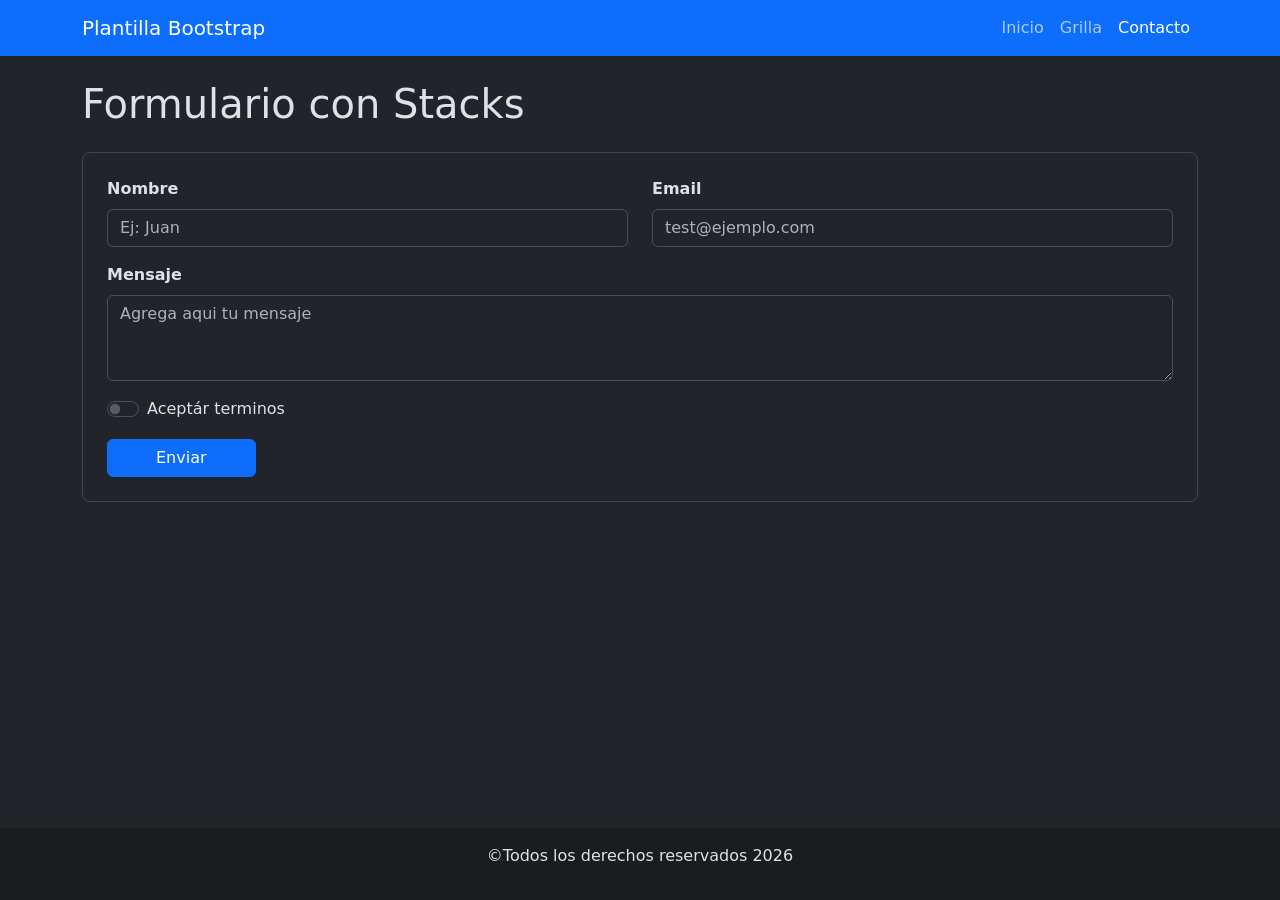
<file: pages/contactos.html>
<!doctype html>
<html lang="es" data-bs-theme="dark">
  <head>
    <meta charset="UTF-8" />
    <meta name="viewport" content="width=device-width, initial-scale=1.0" />
    <meta name="description" content="Practica plantillas Bootstrap" />
    <meta name="auth" content="Sandoval Francisco" />
    <link
      href="https://cdn.jsdelivr.net/npm/bootstrap@5.3.8/dist/css/bootstrap.min.css"
      rel="stylesheet"
      integrity="sha384-sRIl4kxILFvY47J16cr9ZwB07vP4J8+LH7qKQnuqkuIAvNWLzeN8tE5YBujZqJLB"
      crossorigin="anonymous"
    />
    <link rel="stylesheet" href="../css/style.css" />
    <title>Plantilla Bootstrap</title>
  </head>
  <body>
    <header>
      <nav class="navbar bg-primary navbar-expand-lg">
        <div class="container">
          <a href="../index.html" class="navbar-brand">Plantilla Bootstrap</a>
          <button
            class="navbar-toggler"
            data-bs-toggle="collapse"
            data-bs-target="#opcionesMenu"
          >
            <span class="navbar-toggler-icon"></span>
          </button>
          <div class="navbar-collapse collapse" id="opcionesMenu">
            <ul class="navbar-nav ms-auto mb-2 mb-lg-0">
              <li class="nav-item">
                <a class="nav-link" href="../index.html">Inicio</a>
              </li>
              <li class="nav-item">
                <a class="nav-link" href="./grilla.html">Grilla</a>
              </li>
              <li class="nav-item">
                <a class="nav-link active" href="./contactos.html"
                  >Contacto</a
                >
              </li>
            </ul>
          </div>
        </div>
      </nav>
    </header>
    <main>
      <section class="container justify-content-center">
        <h1 class="my-4 ">Formulario con Stacks</h1>
        <div
          class="container border border-secondary-subtle rounded-3 p-4"
        >
          <form>
            <div class="row">
              <div class="col-md-6 mb-3">
                <label for="textInput" class="form-label fw-bold">Nombre</label>
                <input
                  type="text"
                  id="textInupt"
                  class="form-control"
                  placeholder="Ej: Juan"
                />
              </div>
              <div class="col-md-6 mb-3">
                <label for="exampleInputEmail1" class="form-label fw-bold"
                  >Email</label
                >
                <input
                  type="email"
                  class="form-control"
                  id="exampleInputEmail1"
                  placeholder="test@ejemplo.com"
                />
              </div>
            </div>
            <div class="mb-3">
              <label for="FormControlTextArea" class="form-label fw-bold"
                >Mensaje</label
              >
              <textarea
                class="form-control"
                id="FormControlTextArea"
                rows="3"
                placeholder="Agrega aqui tu mensaje"
              ></textarea>
            </div>
            <div class="form-check form-switch">
              <input
                class="form-check-input"
                type="checkbox"
                role="switch"
                id="switchCheckDefault"
              />
              <label class="form-check-label mb-3" for="switchCheckDefault"
                >Aceptár terminos</label
              >
            </div>
            <button class="btn btn-primary px-5" type="submit">Enviar</button>
          </form>
        </div>
      </section>
    </main>
    <footer class="text-center bg-dark-subtle py-3">
      <p>&copy;Todos los derechos reservados 2026</p>
    </footer>
    <script
      src="https://cdn.jsdelivr.net/npm/bootstrap@5.3.8/dist/js/bootstrap.bundle.min.js"
      integrity="sha384-FKyoEForCGlyvwx9Hj09JcYn3nv7wiPVlz7YYwJrWVcXK/BmnVDxM+D2scQbITxI"
      crossorigin="anonymous"
    ></script>
  </body>
</html>
</file>
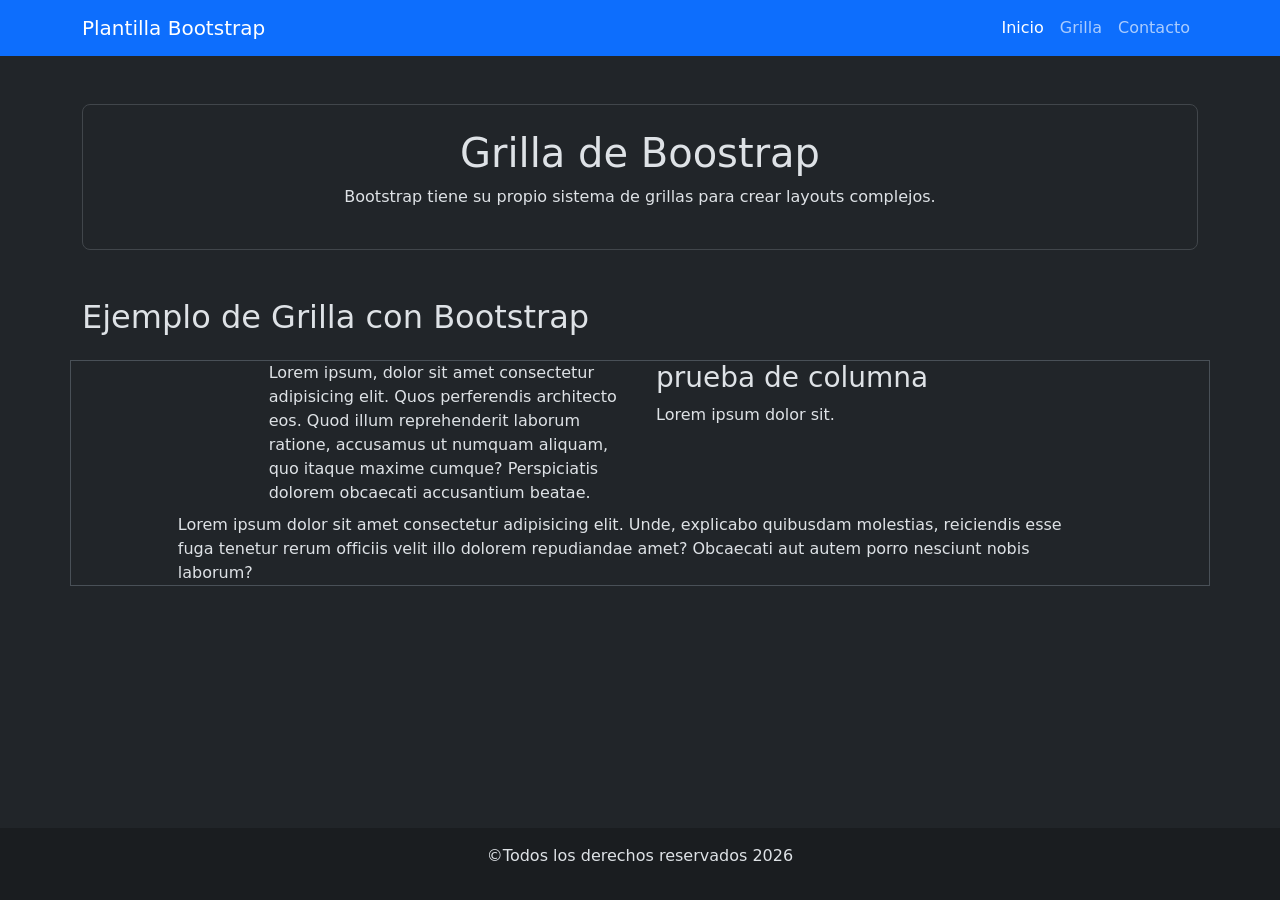
<file: pages/grilla.html>
<!doctype html>
<html lang="es" data-bs-theme="dark">
  <head>
    <meta charset="UTF-8" />
    <meta name="viewport" content="width=device-width, initial-scale=1.0" />
    <meta name="description" content="Practica plantillas Bootstrap" />
    <meta name="auth" content="Sandoval Francisco" />
    <link
      href="https://cdn.jsdelivr.net/npm/bootstrap@5.3.8/dist/css/bootstrap.min.css"
      rel="stylesheet"
      integrity="sha384-sRIl4kxILFvY47J16cr9ZwB07vP4J8+LH7qKQnuqkuIAvNWLzeN8tE5YBujZqJLB"
      crossorigin="anonymous"
    />
    <link rel="stylesheet" href="../css/style.css" />
    <title>Plantilla Bootstrap</title>
  </head>
  <body>
    <header>
      <nav class="navbar bg-primary navbar-expand-lg">
        <div class="container">
          <a href="../index.html" class="navbar-brand">Plantilla Bootstrap</a>
          <button
            class="navbar-toggler"
            data-bs-toggle="collapse"
            data-bs-target="#opcionesMenu"
          >
            <span class="navbar-toggler-icon"></span>
          </button>
          <div class="navbar-collapse collapse" id="opcionesMenu">
            <ul class="navbar-nav ms-auto mb-2 mb-lg-0">
              <li class="nav-item">
                <a class="nav-link active" href="../index.html">Inicio</a>
              </li>
              <li class="nav-item">
                <a class="nav-link" href="./grilla.html">Grilla</a>
              </li>
              <li class="nav-item">
                <a class="nav-link" href="./contactos.html">Contacto</a>
              </li>
            </ul>
          </div>
        </div>
      </nav>
    </header>
    <main class="container">
      <section class="">
        <article
          class="my-5 border border-secondary-subtle rounded-3 p-4 text-center"
        >
          <h1>Grilla de Boostrap</h1>
          <p class="light">
            Bootstrap tiene su propio sistema de grillas para crear layouts
            complejos.
          </p>
        </article>
      </section>
      <section>
        <h2>Ejemplo de Grilla con Bootstrap</h2>
        <article class="row border my-4 border justify-content-center gap-2">
          <div class="col-md-6 col-lg-4">
            Lorem ipsum, dolor sit amet consectetur adipisicing elit. Quos
            perferendis architecto eos. Quod illum reprehenderit laborum
            ratione, accusamus ut numquam aliquam, quo itaque maxime cumque?
            Perspiciatis dolorem obcaecati accusantium beatae.
          </div>
          <div class="col-md-6 col-lg-4">
            <h3>prueba de columna</h3>
            <p>Lorem ipsum dolor sit.</p>
          </div>
          <div class="col-lg-10">
            Lorem ipsum dolor sit amet consectetur adipisicing elit. Unde,
            explicabo quibusdam molestias, reiciendis esse fuga tenetur rerum
            officiis velit illo dolorem repudiandae amet? Obcaecati aut autem
            porro nesciunt nobis laborum?
          </div>
        </article>
      </section>
    </main>
    <footer class="text-center bg-dark-subtle py-3">
      <p>&copy;Todos los derechos reservados 2026</p>
    </footer>
    <script
      src="https://cdn.jsdelivr.net/npm/bootstrap@5.3.8/dist/js/bootstrap.bundle.min.js"
      integrity="sha384-FKyoEForCGlyvwx9Hj09JcYn3nv7wiPVlz7YYwJrWVcXK/BmnVDxM+D2scQbITxI"
      crossorigin="anonymous"
    ></script>
  </body>
</html>
</file>
<file: css/style.css>
body{
    display: flex;
    flex-direction: column;
    min-height: 100vh;
}

main{
    flex-grow: 1;
}

.circulo-sombra{
    width: 100px;
    height: 100px;
}

.opacidad{
    max-width: 500px;
    min-width: 300px;
}

.color-rosa{
    color:palevioletred
}

.card-p {
    max-width: 350px;
}

.flex-1 {
    flex: 1 0 auto;
}

.flex-2 {
    flex: 2 0 auto;
}
</file>
